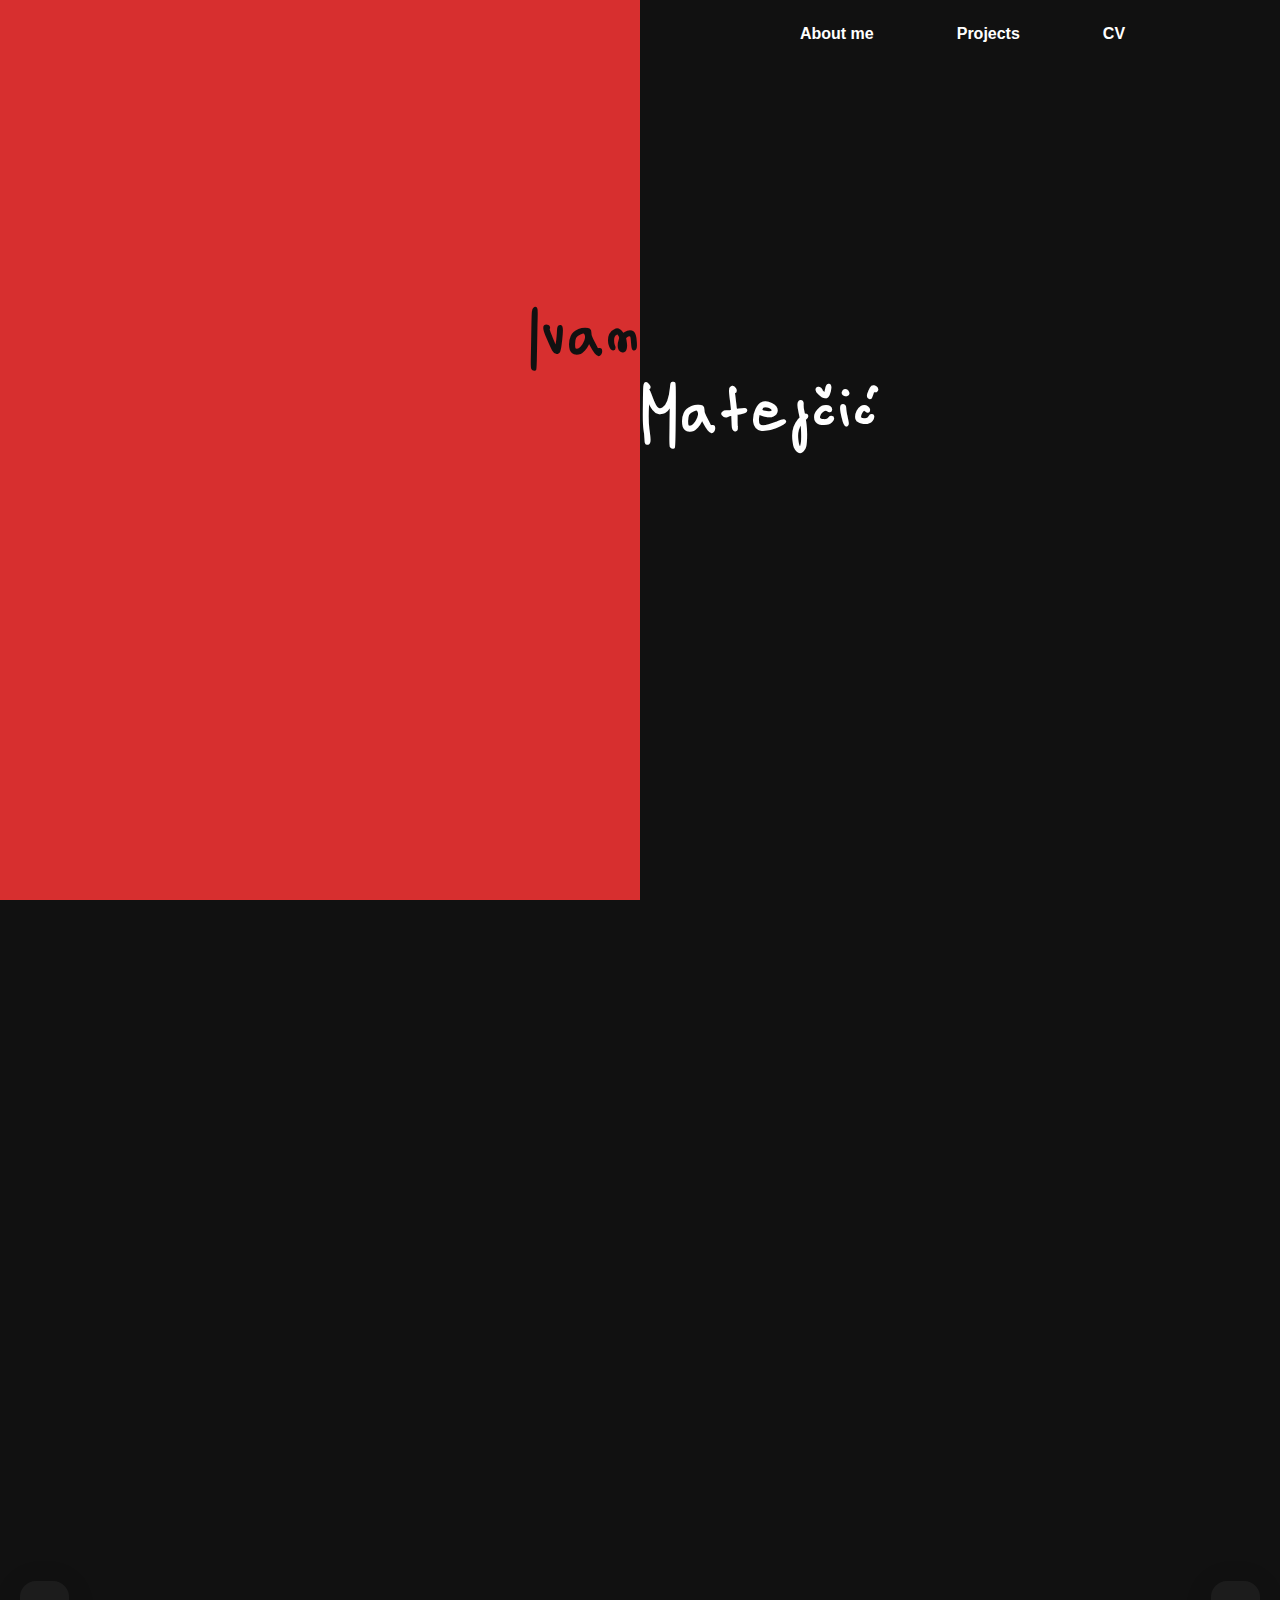
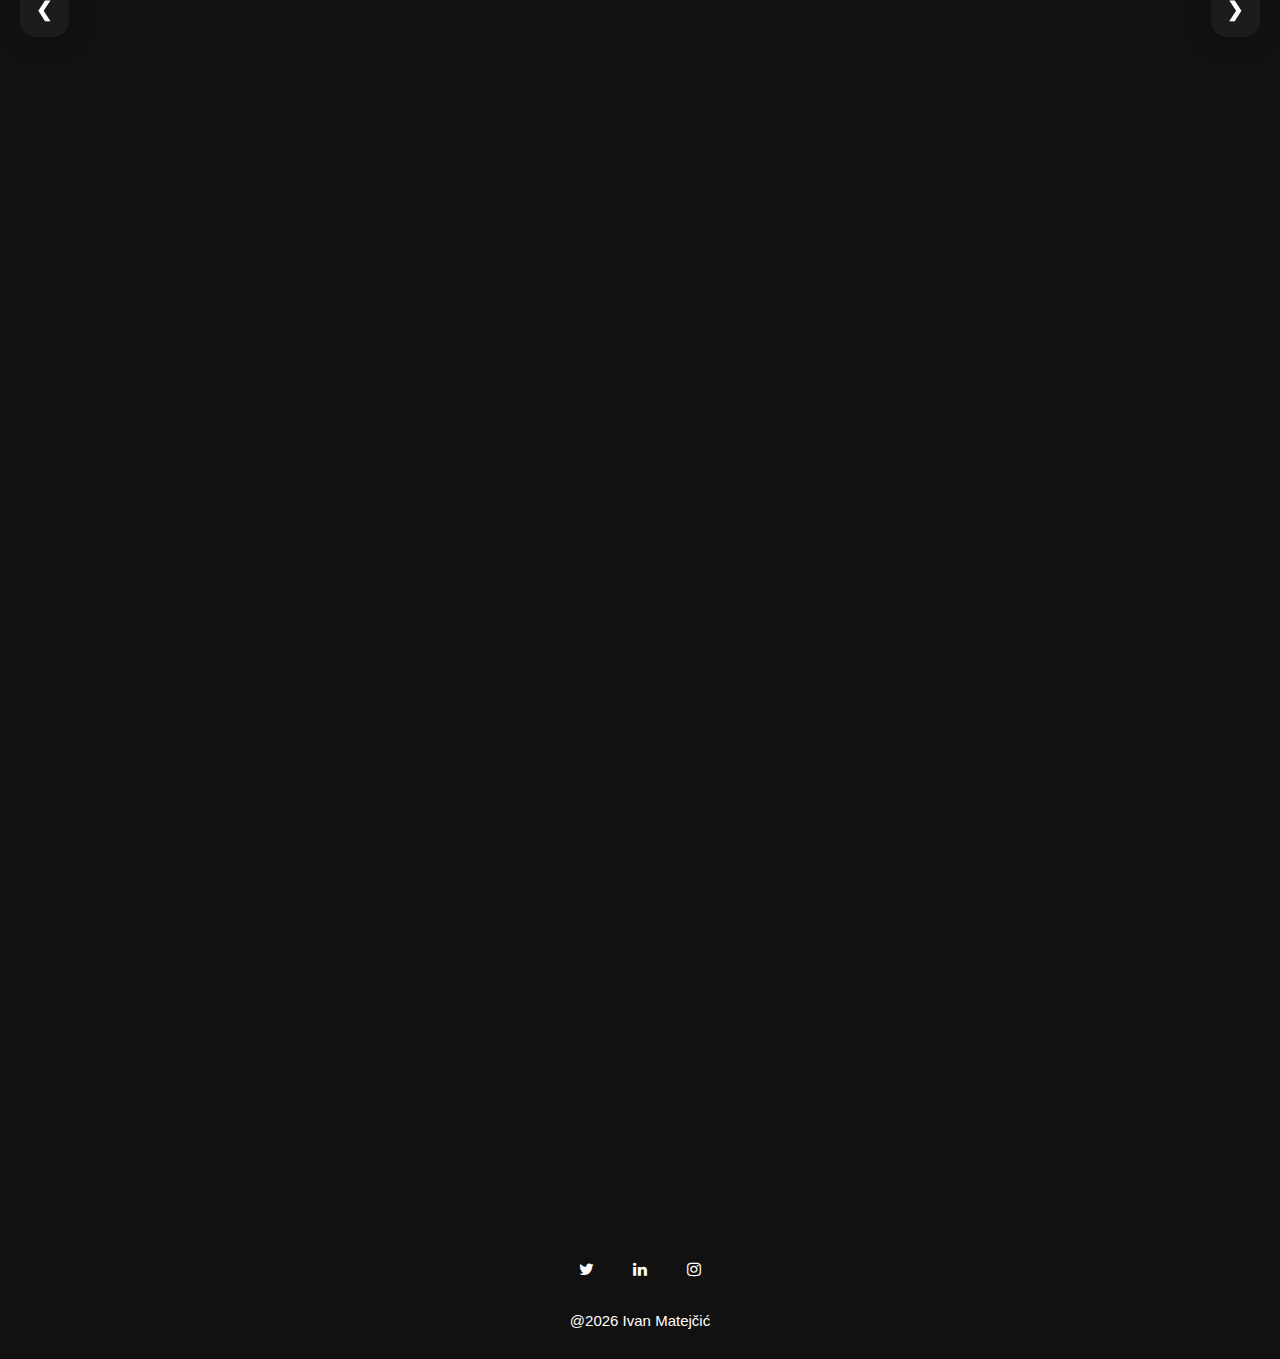
<file: index.html>
<!doctype html>
<html lang="en">
<head>
    <meta charset="utf-8">
    <meta name="viewport" content="width=device-width, initial-scale=1.0">
    <title>Ivan Matejčić - Home</title>
    <link rel="icon" type="image/x-icon" href="img/favicon.ico">
    <link rel="stylesheet" href = "css/index.css">
    <script src = "js/index.js"></script>
    <script src = "https://cdn.lordicon.com/ritcuqlt.js"></script>
    <link rel="stylesheet" href="https://cdnjs.cloudflare.com/ajax/libs/font-awesome/4.7.0/css/font-awesome.min.css">
</head>

<body>
    <div class = "intro-wrapper">
        <div class = "left-side" >
            <div class = "floating" id = "ivan">
                <h1>Ivan</h1>
            </div>
            <div class = "animated animatedFadeInUp fadeInUp" id = "cs">
                <h2>CS</h2>
            </div>
        </div>
        <div class = "right-side">
            <nav class = "navbar">
                <ul id = "navbar-list">
                    <li class = "navbar-effect">
                        <a class = "active" href = "index.html">   
                            About me 
                            <abbr title = "About me">
                                <lord-icon
                                    src="https://cdn.lordicon.com/bhfjfgqz.json"
                                    trigger="loop"
                                    delay="1000"
                                    colors="primary:#ffffff"
                                    style="
                                        width:35px;
                                        height:35px;
                                        display: flex;
                                        justify-content: center;">
                                </lord-icon>
                            </abbr>
                        </a>
                    </li>
                    <li class = "navbar-effect">
                        <a  href = "projects.html">
                            Projects
                            <abbr title = "Take a look at some of my projects!">
                                <lord-icon
                                    src="https://cdn.lordicon.com/fpmskzsv.json"
                                    trigger="loop"
                                    delay="1000"
                                    colors="primary:#ffffff"
                                    style="
                                        width:35px;
                                        height:35px;
                                        display: flex;
                                        justify-content: center;">
                                </lord-icon>
                            </abbr>
                        </a>
                    </li>
                    <li class = "navbar-effect">
                        <a onclick="openCV()">
                            CV
                            <abbr title = "See my CV!">
                                <lord-icon
                                    src="https://cdn.lordicon.com/iiixgoqp.json"
                                    trigger="loop"
                                    delay="2000"
                                    colors="primary:#ffffff"
                                    style="
                                        width:35px;
                                        height:35px;
                                        display: flex;
                                        justify-content: center;">
                                </lord-icon>
                            </abbr>
                        </a>
                    </li>
                </ul>
                <a class="icon" onclick="myFunction()">
                    <i class = "fa fa-bars"></i>
                </a>
            </nav>
            <div class = "floating" id = "matejcic">
                <h1>Matejčić</h1>
            </div>
            <div class = "animated animatedFadeInUp fadeInUp" id = "student">
                <h2>STUDENT</h2>
            </div>
        </div>
    </div>

    <div class = "about-me">
        <div class = "about-me-div">
            <div class = "about-me-title animated animatedFadeInUp fadeInUp" >
                <h1>ABOUT ME</h1>
            </div>
            <div class = "slide-container">
                <div class = "opis opis-active animated animatedFadeInUp fadeInUp">
                    <p class = "about-me-title-2">Hello there! 👋</p>
                    <p style = "line-height: 35px;">
                    My name is Ivan.<br>
                    I am a 23 year old student junior software developer currently studying computer science at the University of Rijeka! 🏫<br>
                    I live in Crikvenica, Croatia.<br>
                    In my free time I enjoy going to the gym, the beach, hanging out with friends, watching Formula 1 races and learning about new things related to IT!<br><br></p>
                    <p style = "font-size: 25px; font-weight: bold;">Education</p>
                    <p style = "line-height: 35px;">
                    In 2019 I graduated from Pazinski kolegij high school, a private school with public rights (2015 - 2019).<br>
                    Currently, I am studying computer/information science at the University of Rijeka<br> (2019 - present).<br>
                    I am in my final year of college, chasing that masters degree!<br>  
                    </p>
                </div>
                <div class = "opis animated animatedFadeInUp fadeInUp">
                    <p class = "about-me-title-2">IT knowledge and interests:</p>
                    <p style = "line-height: 35px;">
                    When it comes to IT, I'm knowledgeable in both frontend and backend programming as well as designing and styling UX interface<br>
                    I'm currently working on improving my Angular and .NET CRUD knowledge and really enjoying the experience!<br><br></p>
                    <p style = "font-size: 25px; font-weight: bold;">My skills include: 🤓<br></p>
                    <p style = "line-height: 35px;">
                    Frontend & backend programming (Angular, .NET Core, Django),<br>
                    Programming in TypeScript, Python & C++,<br>
                    Database (MySQL, Postgres, Firebase),<br>
                    Git, Azure DevOps,<br>
                    OS: Windows, Linux (Ubuntu) & Mac OS,<br><br>
                    Other: Unity, Blender, Figma, Microsoft Office.
                    </p>
                </div>
                <a class="prev" onclick="plusSlides(-1)">❮</a>
                <a class="next" onclick="plusSlides(1)">❯</a>
            </div>
        </div>
        <div class = "slika">
            <img class = "animated animatedFadeInUp fadeInUp" src = "img/Ja_2.JPG">
        </div>
    </div>
    <footer style = "background-color: #111;">
        <div class = "social">
            <a href = "https://twitter.com/__yessirskiii__" class = "fa fa-twitter"></a>
            <a href = "https://www.linkedin.com/in/ivan-matej%C4%8Di%C4%87-066b1175/" class = "fa fa-linkedin"></a>
            <a href = "https://www.instagram.com/ivanmatejcic_/" class = "fa fa-instagram"></a>
        </div>
        <p style = "background-color: #111; color: white;margin:  0 auto;padding:  30px;text-align: center;align-items: center; font-size: 15px;">@<script>document.write(new Date().getFullYear());</script> Ivan Matejčić</p>
    </footer>
</body>
</html>
</file>
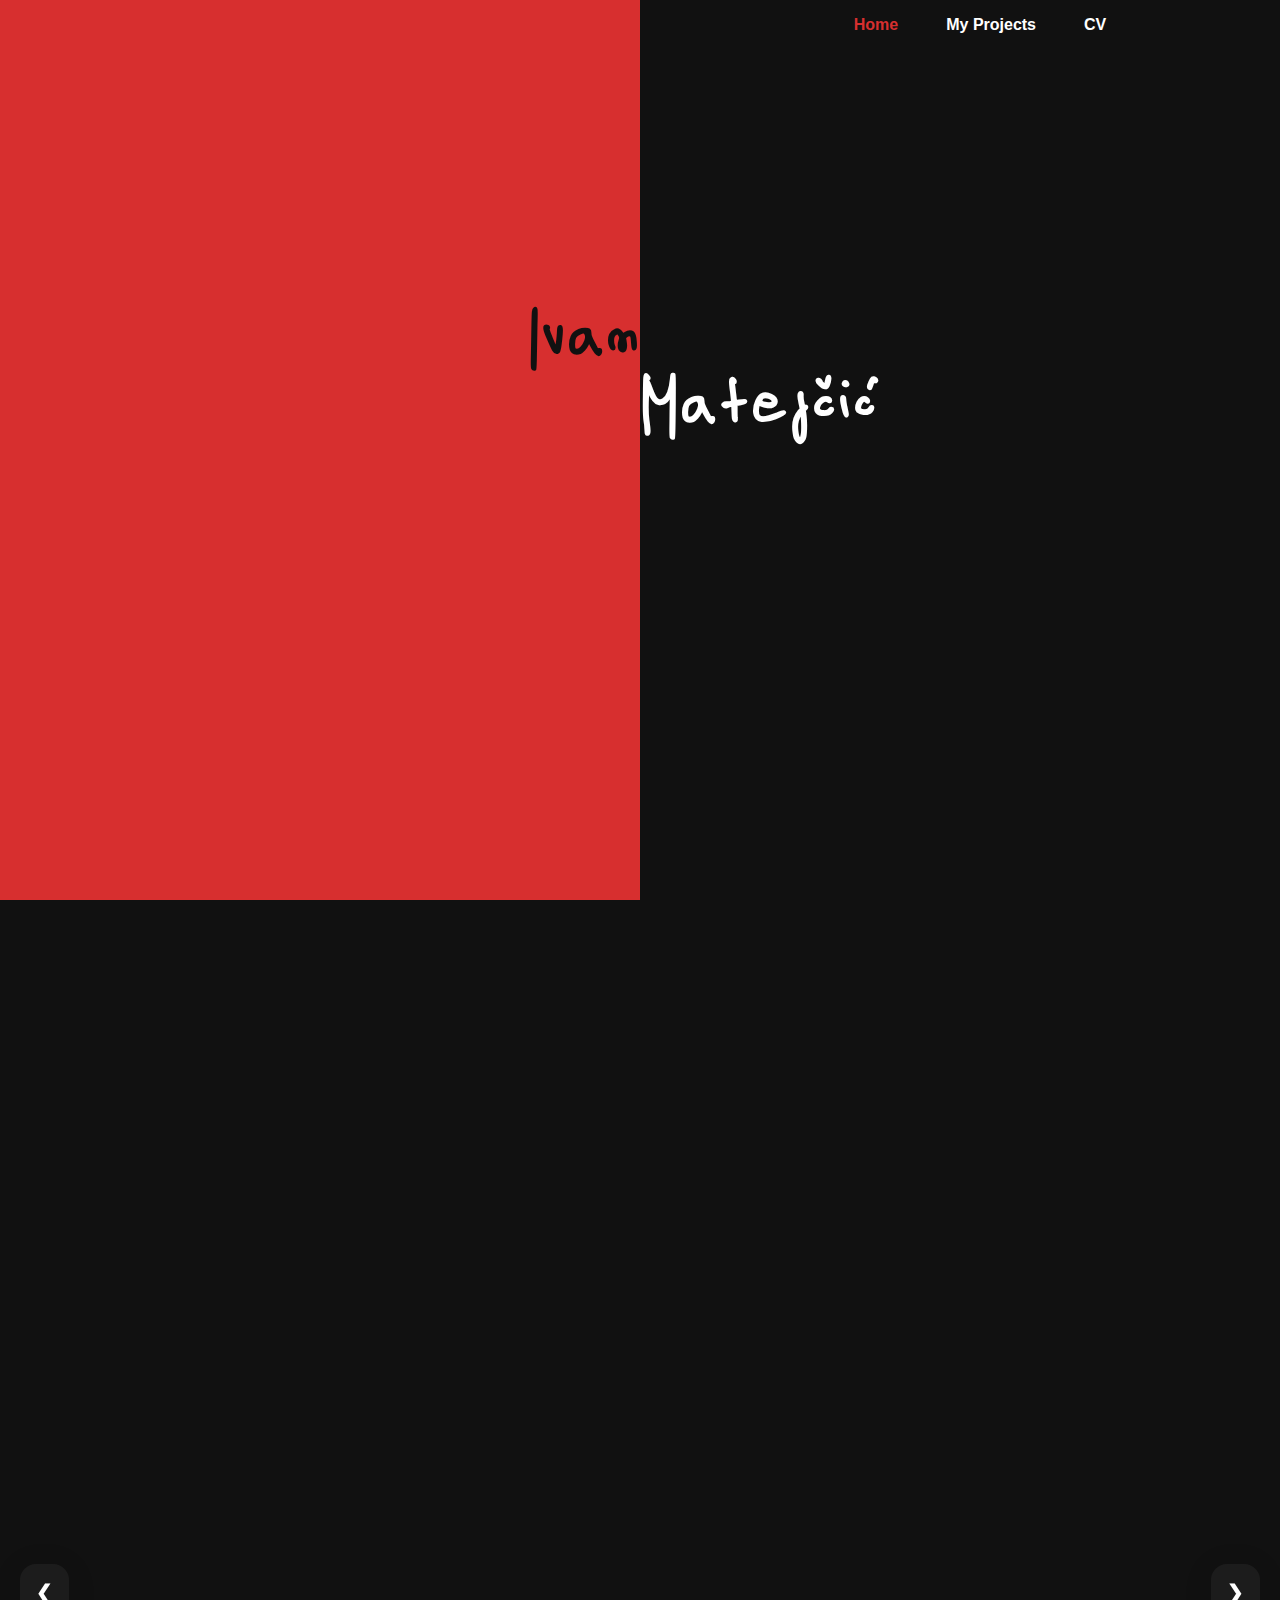
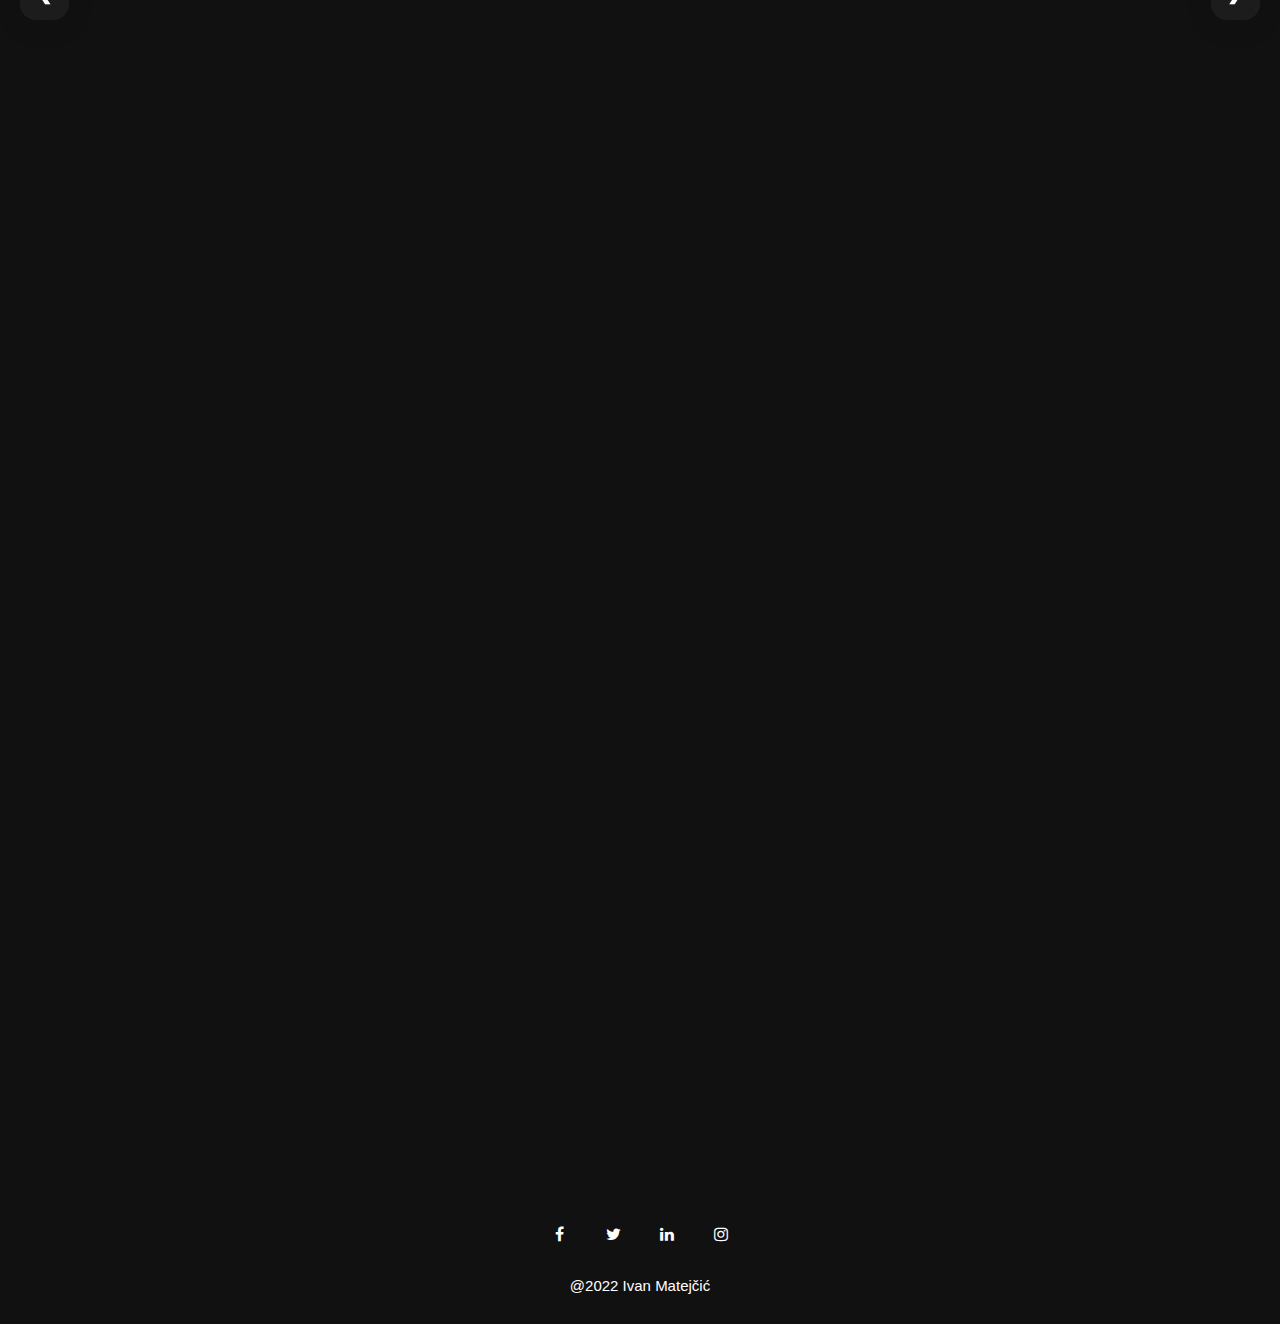
<file: ePortfolio.html>
<!doctype html>
<html lang="en">
<head>
    <meta charset="utf-8">
    <meta name="viewport" content="width=device-width, initial-scale=1.0">
    <title>Ivan Matejčić - Home</title>
    <link rel="stylesheet" href = "css/ePortfolio.css">
    <script src = "js/ePortfolio.js"></script>
    <link rel="stylesheet" href="https://cdnjs.cloudflare.com/ajax/libs/font-awesome/4.7.0/css/font-awesome.min.css">
</head>

<body>
    <div class = "intro-wrapper">
        <div class = "left-side" >
            <div class = "floating" id = "ivan">
                <h1>Ivan</h1>
            </div>
            <div class = "animated animatedFadeInUp fadeInUp" id = "cs">
                <h2>CS</h2>
            </div>
        </div>
        <div class = "right-side">
            <nav class = "navbar">
                <ul id = "navbar-list">
                    <li class = "navbar-effect"><a class = "active" href = "ePortfolio.html">Home</a></li>
                    <li class = "navbar-effect"><a  href = "projects.html">My Projects</a></li>
                    <li class = "navbar-effect"><a href = "Ivan Matejčić_CV.docx">CV</a></li>
                </ul>
                <a href="javascript:void(0);" class="icon" onclick="myFunction()">
                    <i class = "fa fa-bars"></i>
                </a>
            </nav>
            <div class = "floating" id = "matejcic">
                <h1>Matejčić</h1>
            </div>
            <div class = "animated animatedFadeInUp fadeInUp" id = "student">
                <h2>STUDENT</h2>
            </div>
        </div>
    </div>

    <div class = "about-me">
        <div class = "about-me-div">
            <div class = "about-me-title animated animatedFadeInUp fadeInUp" >
                <h1>ABOUT ME</h1>
            </div>
            <div class = "slide-container">
                <div class = "opis opis-active animated animatedFadeInUp fadeInUp">
                    <p class = "about-me-title-2">Hi! 👋</p>
                    <p style = "line-height: 35px;">
                    My name is Ivan.<br>
                    I am a 21 year old computer science student.<br>
                    I live in a small town called Tribalj, which is a 5 minute drive from Crikvenica, Croatia.<br>
                    In my free time I enjoy being a gym rat, goint to the beach, hanging out with friends, watching Formula 1 races and learning about new things related to IT!<br><br></p>
                    <p style = "font-size: 25px; font-weight: bold;">Education</p>
                    <p style = "line-height: 35px;">
                    In 2019 I graduated from Pazinski kolegij high school, a private school with public rights (2015 - 2019).<br>
                    Currently, I am studying computer/information science at the University of Rijeka<br> (2019 - present).<br>
                    I am in my third year of college, chasing that bachelors degree!<br>
                    </p>
                </div>
                <div class = "opis animated animatedFadeInUp fadeInUp">
                    <p class = "about-me-title-2">IT skills and knowledge:</p>
                    <p style = "line-height: 35px;">
                    When it comes to IT, I am knowledgeable in both frontend and backend programming.<br>
                    I favour frontend programming aswell as styling and designing interfaces.<br><br>
                    <p style = "font-size: 25px; font-weight: bold;">My skills include:<br></p>
                    <p style = "line-height: 35px;">
                    Programming in C++ & Python,<br>
                    Frontend & backend programming (HTML, CSS, JavaScript & Django),<br>
                    Unity,<br>
                    Wordpress,<br>
                    Microsoft Office,<br>
                    SQL basics,<br>
                    Blender, Figma, Adobe Photoshop & Adobe Illustrator basics,<br>
                    OS: Windows, Linux (Ubuntu) & MacOS.
                    </p>
                </div>
                <a class="prev" onclick="plusSlides(-1)">❮</a>
                <a class="next" onclick="plusSlides(1)">❯</a>
            </div>
        </div>
        <div class = "slika">
            <img class = "animated animatedFadeInUp fadeInUp" src = "img/Ja_2.JPG">
        </div>
    </div>
    <footer style = "background-color: #111;">
        <div class = "social">
            <a href = "https://www.facebook.com/matejcicivan1" class = "fa fa-facebook"></a>
            <a href = "https://twitter.com/__yessirskiii__" class = "fa fa-twitter"></a>
            <a href = "https://www.linkedin.com/in/ivan-matej%C4%8Di%C4%87-066b1175/" class = "fa fa-linkedin"></a>
            <a href = "https://www.instagram.com/ivanmatejcic_/" class = "fa fa-instagram"></a>
        </div>
        <p style = "background-color: #111; color: white;margin:  0 auto;padding:  30px;text-align: center;align-items: center; font-size: 15px;">@2022 Ivan Matejčić</p>
    </footer>
</body>
</html>
</file>
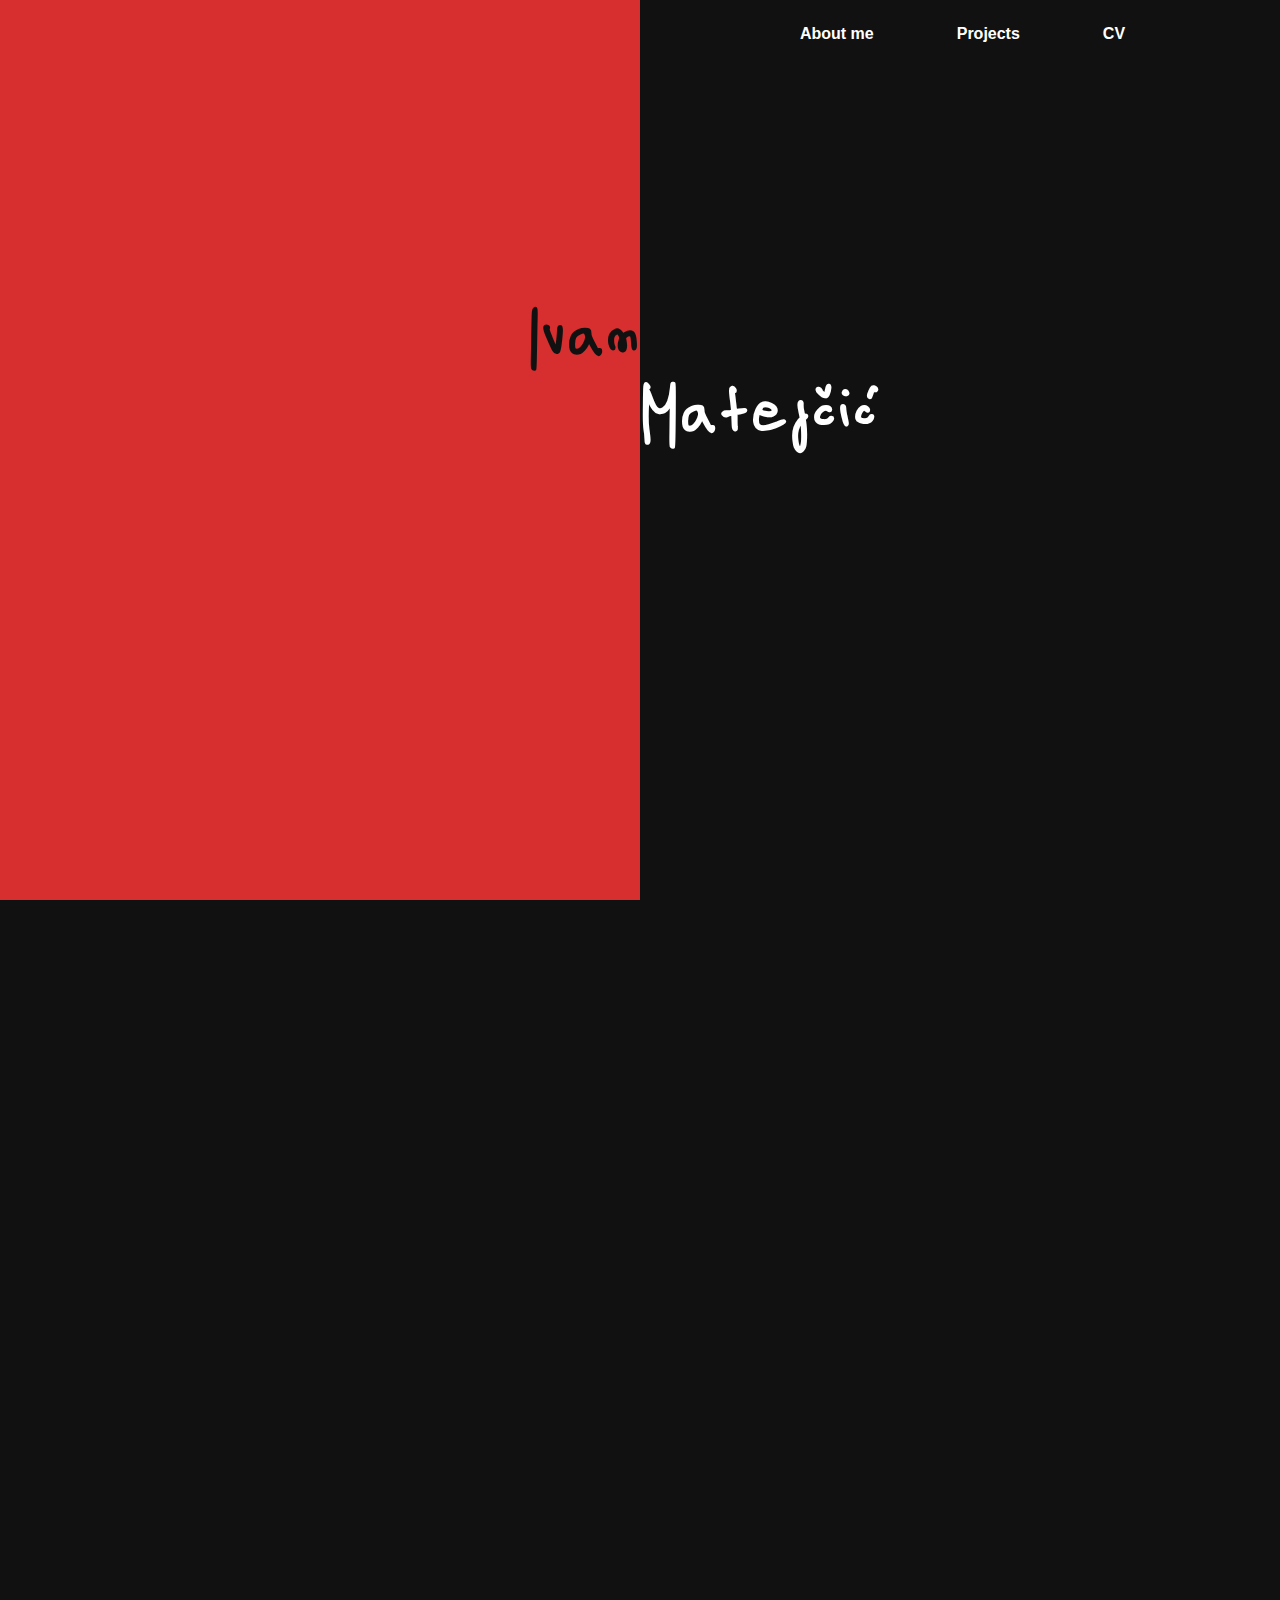
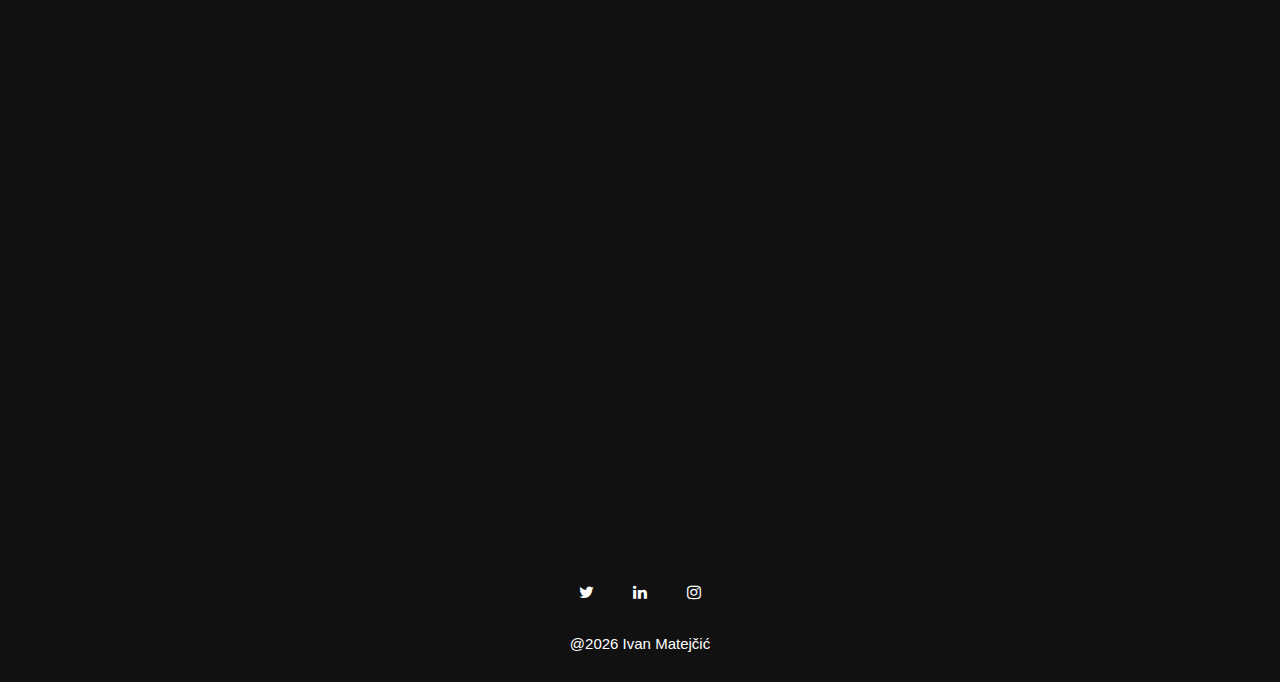
<file: projects.html>
<!doctype html>
<html lang="en">

<head>
    <meta charset="utf-8">
    <meta name="viewport" content="width=device-width, initial-scale=1.0">
    <title>Ivan Matejčić - Projects</title>
    <link rel="icon" type="image/x-icon" href="img/favicon.ico">
    <link rel="stylesheet" href = "css/index.css">
    <script src = "js/index.js"></script>
    <script src = "https://cdn.lordicon.com/ritcuqlt.js"></script>
    <link rel="stylesheet" href="https://fonts.googleapis.com/icon?family=Material+Icons">
    <link rel="stylesheet" href="https://cdnjs.cloudflare.com/ajax/libs/font-awesome/4.7.0/css/font-awesome.min.css">
</head>

<body>

    <div class = "intro-wrapper">
        <div class = "left-side" >
            <div class = "floating" id = "ivan">
                <h1>Ivan</h1>
            </div>
            <div class = "animated animatedFadeInUp fadeInUp" id = "cs">
                <h2>MY</h2>
            </div>
        </div>
        <div class = "right-side">
            <nav class = "navbar">
                <ul id = "navbar-list">
                    <li class = "navbar-effect">
                        <a href = "index.html">
                            About me
                            <abbr title = "About me">
                                <lord-icon
                                    src="https://cdn.lordicon.com/bhfjfgqz.json"
                                    trigger="loop"
                                    delay="1000"
                                    colors="primary:#ffffff"
                                    style="
                                        width:35px;
                                        height:35px;
                                        display: flex;
                                        justify-content: center;">
                                </lord-icon>
                            </abbr>
                        </a>
                    </li>
                    <li class = "navbar-effect">
                        <a class = "active" href = "projects.html">
                            Projects
                            <abbr title = "Take a look at some of my projects!">
                                <lord-icon
                                    src="https://cdn.lordicon.com/fpmskzsv.json"
                                    trigger="loop"
                                    delay="1000"
                                    colors="primary:#ffffff"
                                    style="
                                        width:35px;
                                        height:35px;
                                        display: flex;
                                        justify-content: center;">
                                </lord-icon>
                            </abbr>
                        </a>
                    </li>
                    <li class = "navbar-effect">
                        <a onclick="openCV()">
                            CV
                            <abbr title = "See my CV!">
                                <lord-icon
                                    src="https://cdn.lordicon.com/iiixgoqp.json"
                                    trigger="loop"
                                    delay="2000"
                                    colors="primary:#ffffff"
                                    style="
                                        width:35px;
                                        height:35px;
                                        display: flex;
                                        justify-content: center;">
                                </lord-icon>
                            </abbr>
                        </a>
                    </li>
                </ul>
                <a href="javascript:void(0);" class="icon" onclick="myFunction()">
                    <i class = "fa fa-bars"></i>
                </a>
            </nav>
            <div class = "floating" id = "matejcic">
                <h1>Matejčić</h1>
            </div>
            <div class = "animated animatedFadeInUp fadeInUp" id = "student">
                <h2>PROJECTS</h2>
            </div>
        </div>
    </div>

    <div class = "projects-container">
        <div class = "projects animated animatedFadeInUp fadeInUp">
            <div id = "project-image">
                <img id = "project-image-djat" src = "img/djat_.png">
            </div>
            <div class = "project-text-wrapper">
                <h2 id = "project-heading">Djat</h2>
                <p id = "project-description">
                    Django chat application that allows users to sign up, choose a room/channel, as well as send and recieve messaages from other active users.<br></p>
                <p id = "project-description-smaller">This project was made using Django, JavaScript, HTML & CSS.</p><br>
                <p id = "release-date">Release date: September 2, 2022.</p>
                <div>
                    <a href = "https://github.com/IvanMatejcic/Djat" class="material-icons" id = "github-link1">open_in_new</a>
                </div>
            </div>
        </div>
        <div class = "projects languide animated animatedFadeInUp fadeInUp">
            <div class = "projects-image-languide-parent project-image">
                <img id = "project-image-languide" src = "img/LanGuide_.png">
            </div>
            <div class = "project-text-wrapper">
                <h2 id = "project-heading">LanGuide mobile app</h2>
                <p id = "project-description">
                    LanGuide is a mobile service which allows its users to sign up, view all users, results and languages used in courses.<br></p>
                <p id = "project-description-smaller">This project was made using Xamarin Forms and C# with an Android emulator.</p><br>
                <p id = "release-date">Release date: September 8, 2022.</p>
                <div>
                    <a href = "https://github.com/IvanMatejcic/Zavrsni_RDMA" class="material-icons" id = "github-link1">open_in_new</a>
                </div>
            </div>
        </div>
        <div class = "projects animated animatedFadeInUp fadeInUp">
            <div id = "project-image">
                <img id = "project-image2" src = "img/muzej_kukaca_1.png">
            </div>
            <div class = "project-text-wrapper">
                <h2 id = "project-heading">Insect Museum</h2>
                <p id = "project-description">
                    This is a virtual insect museum made with the intent to allow users to view our gallery of exotic insects.<br>
                    Users who create an account can also edit, delete or add their own insects into the gallary.<br></p>
                <p id = "project-description-smaller">This project was made with Django (python), HTML & CSS.</p><br>
                <p id = "release-date">Release date: December 7, 2021.</p>
                <div>
                    <a href = "https://github.com/IvanMatejcic/muzej_kukaca" class="material-icons" id = "github-link1">open_in_new</a>
                </div>
            </div>
        </div>
        <div class = "projects animated animatedFadeInUp fadeInUp">
            <div id = "project-image">
                <img id = "project-image2" src = "img/stopwatch-app.png">
            </div>
            <div class = "project-text-wrapper">
                <h2 id = "project-heading">Stopwatch App</h2>
                <p id = "project-description">
                    Basic stopwatch app.<br>
                    All stopwatch functionalities; start, stop & reset triggers.<br></p>
                <p id = "project-description-smaller">This project was made with JavaScript, HTML & CSS.</p><br>
                <p id = "release-date">Release date: September 23, 2021.</p>
                <div>
                    <a href = "https://github.com/IvanMatejcic/Stoperica_app" class="material-icons" id = "github-link2">open_in_new</a>
                </div>
            </div>
        </div>
        <div class = "projects animated animatedFadeInUp fadeInUp">
            <div id = "project-image">
                <img id = "project-image2" src = "img/Gym_Admin_App.png">
            </div>
            <div class = "project-text-wrapper">
                <h2 id = "project-heading">Gym Admin App</h2>
                <p id = "project-description">
                    Console application simulating a gym management system.<br>
                    User can add, delete gym members, edit their info aswell as manage their subscription; view subscription details or renew it.</p>
                <p id = "project-description-smaller">This project was made with C++.</p><br>
                <p id = "release-date">Release date: February 9, 2021.</p>
                <div>
                    <a href = "https://github.com/IvanMatejcic/Gym_app" class="material-icons" id = "github-link3">open_in_new</a> 
                </div>
            </div>
        </div>
        <div class = "projects animated animatedFadeInUp fadeInUp">
            <div id = "project-image">
                <img id = "project-image2" src = "img/android_app.png">
            </div>
            <div class = "project-text-wrapper">
                <h2 id = "project-heading">Android Sensor App</h2>
                <p id = "project-description">
                    Android app which uses the device's accelerometer to determine its precise location.<br>
                    An emulator aswell as a physical device was used in the process of testing this application.<br></p>
                <p id = "project-description-smaller">This project was made with TypeScript, JavaScript & CSS.</p><br>
                <p id = "release-date">Release date: April 2, 2022.</p>
                <div>
                    <a href = "https://github.com/IvanMatejcic/SensorApp" class="material-icons" id = "github-link4">open_in_new</a>
                </div>
            </div>
        </div> 
    </div>
    <footer style = "background-color: #111;">
        <div class = "social">
            <a href = "https://twitter.com/__yessirskiii__" class = "fa fa-twitter"></a>
            <a href = "https://www.linkedin.com/in/ivan-matej%C4%8Di%C4%87-066b1175/" class = "fa fa-linkedin"></a>
            <a href = "https://www.instagram.com/ivanmatejcic_/" class = "fa fa-instagram"></a>
        </div>
        <p style = "background-color: #111; color: white;margin:  0 auto;padding:  30px;text-align: center;align-items: center; font-size: 15px;">@<script>document.write(new Date().getFullYear());</script> Ivan Matejčić</p>
    </footer> 
</body>
</html>
</file>
<file: css/index.css>
@charset "utf-8";

/*GENERAL*/

html, body
{
    margin: auto 0;
    font-family: Inter, -apple-system, BlinkMacSystemFont, "Segoe UI", Roboto, Oxygen, Ubuntu, Cantarell, "Fira Sans", "Droid Sans", "Helvetica Neue", sans-serif;
}

body::-webkit-scrollbar{
    display: none;
}

body {
    -ms-overflow-style: none;
    scrollbar-width: none;
}

* 
{
    box-sizing: border-box;
}

h1{
    font-size: 80px;
}

h2{
    font-size: 40px;
}

p{
    font-size: 20px;
}

/*NAVBAR*/

#navbar-list{
    list-style-type: none;
    display: flex;
    gap: 3rem;
    justify-content: center;
}

a{
    text-decoration: none;
    color: white;
    font-weight: bold;
    transition: 0.3s;
    display: flex;
    align-items: center;
}

#skills{
    font-size: 20px;
}

a:hover{
    transition: 0.3s;
    transform: scale(1.5);
}

.navbar-effect{
    transition: 0.3s;
    cursor: pointer;
}

.navbar-effect:hover{
    transition: 0.3s;
    transform: scale(0.8);
}

.fa-bars::before{
    display: none;
    position: absolute;
    right: 20px;
    top: 20px;
}

/*SPLASH page*/

.intro-wrapper
{
    display: inline-grid;
    width: 100%;
    grid-template-columns: 50% 50%;
    height: 100vh;
}

.left-side
{
    background-color: #D72F2F;
    color: #111;
    text-align: right;
    width: 100%;
}

.right-side
{
    background-color: #111;
    color: white;
    width: 100%;
    text-align: left;
}

#ivan, #matejcic, #cs, #student{
    margin-top: 300px;
}

#ivan, #matejcic{
    font-family: Ivan Matejcic;
}

/*ABOUT ME page*/

.about-me
{
    background-color: #111;
    width: 100%;
    display: inline-grid;
    grid-template-columns: 50% 50%;
}

.about-me-title
{
    color: white;
    padding: 15px;
    text-align: left;
    margin: 100px 17%;
}

.about-me-title-2{
    font-size: 30px;
    font-weight: bold;
}

.opis
{
    color: white;
    width: 65%;
    align-items: center;
    justify-content: center;
    margin: 0 auto;
    display: none;
}

.opis-active{
    display: block;
}

.about-me-div
{
    grid-template-rows: 50% 50%;
}

.slika
{
    justify-content: center;
    transition: 0.2s;
    margin: auto 30%;
}

.slika:hover
{
    transform: scale(1.3);
}

img{
    border-radius: .375rem;
    width: 100%;
    height: auto;
}

.slide-container {
    position: relative;
    background: #111;
    margin-left: 50px;
}
  
.prev, .next {
    cursor: pointer;
    position: absolute;
    top: 50%;
    width: auto;
    margin-top: -30px;
    padding: 16px;
    font-weight: bold;
    font-size: 20px;
    user-select: none;
    background: rgba(63, 63, 63, 0.25);
    border-radius: 16px;
    box-shadow: 0 4px 30px rgba(0, 0, 0, 0.1);
    backdrop-filter: blur(10.8px);
    -webkit-backdrop-filter: blur(10.8px);
}

.next {
    position: absolute;
    right: 0;
    border-radius: 16px;
}

.prev:hover, .next:hover {
    background-color: #D72F2F;
    color: #111;
}

.social{
    margin: 0 auto;
    display: flex;
    justify-content: center;
}

.fa{
    width: 50px;
    text-align: center;
    text-decoration: none;
    margin: 5px 2px;
  }

/* PROJECTS sub-page*/

.projects-container{
    background-color: #111;
    display: grid;
    grid-template-columns: 50% 50%;
}

.projects{
    margin: 10%;
    display: flex;
    align-items: center;
    background: rgba(63, 63, 63, 0.25);
    border-radius: 16px;
    box-shadow: 0 4px 30px rgba(0, 0, 0, 0.1);
    backdrop-filter: blur(10.8px);
    -webkit-backdrop-filter: blur(10.8px);
}

#project-image{
    height: 100%;
    width: 100%;
}

#project-image2{
    height: 100%;
    object-fit: cover;
    border-radius: 10px 0 0 10px;
}

#project-image-languide{
    object-fit: cover;
    width: fit-content;
    border-radius: 10px 0 0 10px;
}

#project-image-djat{
    object-fit: cover;
    width: 100%;
    height: 100%;
    border-radius: 10px 0 0 10px;
}

.project-text-wrapper{
    grid-template-columns: 100%;
    padding: 0 45px 0 45px;
}

#project-heading{
    text-align: left;
    vertical-align: top;
    color: white;
}

#project-description{
    text-align: left;
    color: white;
}

#project-description-smaller{
    font-size: 17px;
    color: white;
}

#release-date{
    font-size: 15px;
    color: white;
}

#github-link1{
    color: white;
    display: flex;
    justify-content: flex-end;
    margin: 0 -20px 0 0;
}

#github-link2{
    color: white;;
    display: flex;
    justify-content: flex-end;
    margin: 70px -20px 0 0;
}

#github-link3{
    color: white;
    display: flex;
    justify-content: flex-end;
    margin: 20px -20px 0 0;
}

#github-link4{
    color: white;
    display: flex;
    justify-content: flex-end;
    margin: -10px -20px 0 0;
}

#github-link1:hover, #github-link2:hover, #github-link3:hover, #github-link4:hover{
    transition: 0.3s;
    color:#D72F2F;
    transform: none;
}
  
/* Animacija teksta */

@keyframes fadeInUp {
    from {
        transform: translate3d(0,40px,0)
    }

    to {
        transform: translate3d(0,0,0);
        opacity: 1
    }
}

@-webkit-keyframes fadeInUp {
    from {
        transform: translate3d(0,40px,0)
    }

    to {
        transform: translate3d(0,0,0);
        opacity: 1
    }
}

@keyframes floating {
    0% { transform: translate(0,  0px); }
    50%  { transform: translate(0, 15px); }
    100%   { transform: translate(0, -0px); }   
}

.animated {
    animation-duration: 1s;
    animation-fill-mode: both;
    -webkit-animation-duration: 1s;
    -webkit-animation-fill-mode: both;
}

.animatedFadeInUp {
    opacity: 0
}

.fadeInUp {
    opacity: 0;
    animation-name: fadeInUp;
    -webkit-animation-name: fadeInUp;
}


.floating { 
    animation-name: floating;
    animation-duration: 3s;
    animation-iteration-count: infinite;
    animation-timing-function: ease-in-out;
}

/*media queries*/

@media screen and (max-width: 800px) {
    body{
        flex-direction: column;
    }

    p{
        font-size: 20px;
    }
}

@media screen and (max-width: 1000px)
{
    #cs, #student{
        font-size: 10px;
    }

    .about-me{
        grid-template-columns: 100%;
    }

    .opis, .about-me-title, #skills, .about-me-title-2{
        text-align: center;
    }

    h1{
        font-size: 60px;
    }

    h2{
        font-size: 30px;
    }

    p, li{
        font-size: 15px;
    }

    #project-description-smaller{
        font-size: 14px;
    }

    .about-me-title{
        padding: 10px;
    }

    .projects{
        display: grid;
        grid-template-columns: 100%;
    }

    #project-image2, #project-image-djat{
        border-radius: 10px 10px 0 0;
    }

    #project-image-languide{
        border-radius: 10px;;
    }

    .languide{
        display: flex;
        grid-template-columns: 50% 50%;;
    }

    .projects-image-languide-parent{
        width: fit-content;
    }
}

@media screen and (max-width: 600px)
{
    .about-me-title{
        padding: 5px;
    }

    h2{
        font-size: 20px;
    }

    h1{
        font-size: 40px;
    }

    #navbar-list{
        display: none;
        position: absolute;
    }

    .fa-bars::before{
        display: block;
    }

    .slika{
        transform: scale(1.3);
    }

    .opis, .about-me-title, #skills, .about-me-title-2{
        text-align: center;
    }

    #project-heading{
        font-size: 30px;
    }

    .prev:hover, .next:hover{
        transform: scale(1.1);
    }

    .languide{
        display: grid;
        grid-template-columns: 100%;
    }

    .projects-image-languide-parent{
        margin: auto;
    }
}

@media screen and (max-width: 1900px)
{
    .about-me{
        grid-template-columns: 100%;
    }

    .slika{
        margin: 10% 30%;
    }

    .projects-container{
        grid-template-columns: 100%;
    }

    .slide-container{
        margin: 0 20px 0 20px;
    }
}

@media screen and (max-width: 1400px)
{
    #github-link1, #github-link2, #github-link3, #github-link4{
        margin: 20px -20px 26px 0;
    }    
}

/* MY FONT*/

@font-face {
    font-family: Ivan Matejcic;
    src: url(../fonts/Ivanmatejcic-Regular.ttf);
}

@media screen and (min-width: 2000px)
{
    .about-me{
        height: 100vh;
    }
}
</file>
<file: css/ePortfolio.css>
@charset "utf-8";

/*GENERAL*/

html, body
{
    margin: auto 0;
    font-family: Inter, -apple-system, BlinkMacSystemFont, "Segoe UI", Roboto, Oxygen, Ubuntu, Cantarell, "Fira Sans", "Droid Sans", "Helvetica Neue", sans-serif;
}

body::-webkit-scrollbar{
    display: none;
}

body {
    -ms-overflow-style: none;
    scrollbar-width: none;
}

* 
{
    box-sizing: border-box;
}

h1{
    font-size: 80px;
}

h2{
    font-size: 40px;
}

p{
    font-size: 20px;
}

/*NAVBAR*/

#navbar-list{
    list-style-type: none;
    display: flex;
    gap: 3rem;
    justify-content: center;
}

a{
    text-decoration: none;
    color: white;
    font-weight: bold;
    transition: 0.3s;
}

#skills{
    font-size: 20px;
}

a:hover{
    transition: 0.3s;
    color:#D72F2F;
    transform: scale(1.5);
}

.navbar-effect{
    transition: 0.3s;
}

.navbar-effect:hover{
    transition: 0.3s;
    transform: scale(1.2);
}
  
.active {
    color:#D72F2F;
}

.fa-bars::before{
    display: none;
    position: absolute;
    right: 20px;
    top: 20px;
}

/*SPLASH page*/

.intro-wrapper
{
    display: inline-grid;
    width: 100%;
    grid-template-columns: 50% 50%;
    height: 100vh;
}

.left-side
{
    background-color: #D72F2F;
    color: #111;
    text-align: right;
    width: 100%;
}

.right-side
{
    background-color: #111;
    color: white;
    width: 100%;
    text-align: left;
}

#ivan, #matejcic, #cs, #student{
    margin-top: 300px;
}

#ivan, #matejcic{
    font-family: Ivan Matejcic;
}

/*ABOUT ME page*/

.about-me
{
    background-color: #111;
    width: 100%;
    display: inline-grid;
    grid-template-columns: 50% 50%;
}

.about-me-title
{
    color: white;
    padding: 15px;
    text-align: left;
    margin: 100px 17%;
}

.about-me-title-2{
    font-size: 30px;
    font-weight: bold;
}

.opis
{
    color: white;
    width: 65%;
    align-items: center;
    justify-content: center;
    margin: 0 auto;
    display: none;
}

.opis-active{
    display: block;
}

.about-me-div
{
    grid-template-rows: 50% 50%;
}

.slika
{
    justify-content: center;
    transition: 0.2s;
    margin: auto 30%;
}

.slika:hover
{
    transform: scale(1.3);
}

img{
    border-radius: .375rem;
    width: 100%;
    height: auto;
}

.slide-container {
    position: relative;
    background: #111;
    margin-left: 50px;
}
  
.prev, .next {
    cursor: pointer;
    position: absolute;
    top: 50%;
    width: auto;
    margin-top: -30px;
    padding: 16px;
    font-weight: bold;
    font-size: 20px;
    user-select: none;
    background: rgba(63, 63, 63, 0.25);
    border-radius: 16px;
    box-shadow: 0 4px 30px rgba(0, 0, 0, 0.1);
    backdrop-filter: blur(10.8px);
    -webkit-backdrop-filter: blur(10.8px);
}

.next {
    position: absolute;
    right: 0;
    border-radius: 16px;
}

.prev:hover, .next:hover {
    background-color: #D72F2F;
    color: #111;
}

.social{
    margin: 0 auto;
    display: flex;
    justify-content: center;
}

.fa{
    width: 50px;
    text-align: center;
    text-decoration: none;
    margin: 5px 2px;
  }

/* PROJECTS sub-page*/

.projects-container{
    background-color: #111;
    display: grid;
    grid-template-columns: 50% 50%;
}

.projects{
    margin: 10%;
    display: flex;
    align-items: center;
    background: rgba(63, 63, 63, 0.25);
    border-radius: 16px;
    box-shadow: 0 4px 30px rgba(0, 0, 0, 0.1);
    backdrop-filter: blur(10.8px);
    -webkit-backdrop-filter: blur(10.8px);
}

#project-image{
    height: 100%;
    width: 100%;
}

#project-image2{
    height: 100%;
    object-fit: cover;
    border-radius: 10px 0 0 10px;
}

#project-image-languide{
    object-fit: cover;
    width: fit-content;
    border-radius: 10px 0 0 10px;
}

#project-image-djat{
    object-fit: cover;
    width: 100%;
    height: 100%;
    border-radius: 10px 0 0 10px;
}

.project-text-wrapper{
    grid-template-columns: 100%;
    padding: 0 45px 0 45px;
}

#project-heading{
    text-align: left;
    vertical-align: top;
    color: white;
}

#project-description{
    text-align: left;
    color: white;
}

#project-description-smaller{
    font-size: 17px;
    color: white;
}

#release-date{
    font-size: 15px;
    color: white;
}

#github-link1{
    color: white;
    display: flex;
    justify-content: flex-end;
    margin: 0 -20px 0 0;
}

#github-link2{
    color: white;;
    display: flex;
    justify-content: flex-end;
    margin: 70px -20px 0 0;
}

#github-link3{
    color: white;
    display: flex;
    justify-content: flex-end;
    margin: 20px -20px 0 0;
}

#github-link4{
    color: white;
    display: flex;
    justify-content: flex-end;
    margin: -10px -20px 0 0;
}

#github-link1:hover, #github-link2:hover, #github-link3:hover, #github-link4:hover{
    transition: 0.3s;
    color:#D72F2F;
    transform: none;
}
  
/* Animacija teksta */

@keyframes fadeInUp {
    from {
        transform: translate3d(0,40px,0)
    }

    to {
        transform: translate3d(0,0,0);
        opacity: 1
    }
}

@-webkit-keyframes fadeInUp {
    from {
        transform: translate3d(0,40px,0)
    }

    to {
        transform: translate3d(0,0,0);
        opacity: 1
    }
}

@keyframes floating {
    0% { transform: translate(0,  0px); }
    50%  { transform: translate(0, 15px); }
    100%   { transform: translate(0, -0px); }   
}

.animated {
    animation-duration: 1s;
    animation-fill-mode: both;
    -webkit-animation-duration: 1s;
    -webkit-animation-fill-mode: both;
}

.animatedFadeInUp {
    opacity: 0
}

.fadeInUp {
    opacity: 0;
    animation-name: fadeInUp;
    -webkit-animation-name: fadeInUp;
}


.floating { 
    animation-name: floating;
    animation-duration: 3s;
    animation-iteration-count: infinite;
    animation-timing-function: ease-in-out;
}

/*media queries*/

@media screen and (max-width: 800px) {
    body{
        flex-direction: column;
    }

    p{
        font-size: 20px;
    }
}

@media screen and (max-width: 1000px)
{
    #cs, #student{
        font-size: 10px;
    }

    .about-me{
        grid-template-columns: 100%;
    }

    .opis, .about-me-title, #skills, .about-me-title-2{
        text-align: center;
    }

    h1{
        font-size: 60px;
    }

    h2{
        font-size: 30px;
    }

    p, li{
        font-size: 15px;
    }

    #project-description-smaller{
        font-size: 14px;
    }

    .about-me-title{
        padding: 10px;
    }

    .projects{
        display: grid;
        grid-template-columns: 100%;
    }

    #project-image2, #project-image-djat{
        border-radius: 10px 10px 0 0;
    }

    #project-image-languide{
        border-radius: 10px;;
    }

    .languide{
        display: flex;
        grid-template-columns: 50% 50%;;
    }

    .projects-image-languide-parent{
        width: fit-content;
    }
}

@media screen and (max-width: 600px)
{
    .about-me-title{
        padding: 5px;
    }

    h2{
        font-size: 20px;
    }

    h1{
        font-size: 40px;
    }

    #navbar-list{
        display: none;
        position: absolute;
    }

    .fa-bars::before{
        display: block;
    }

    .slika{
        transform: scale(1.3);
    }

    .opis, .about-me-title, #skills, .about-me-title-2{
        text-align: center;
    }

    #project-heading{
        font-size: 30px;
    }

    .prev:hover, .next:hover{
        transform: scale(1.1);
    }

    .languide{
        display: grid;
        grid-template-columns: 100%;
    }

    .projects-image-languide-parent{
        margin: auto;
    }
}

@media screen and (max-width: 1900px)
{
    .about-me{
        grid-template-columns: 100%;
    }

    .slika{
        margin: 10% 30%;
    }

    .projects-container{
        grid-template-columns: 100%;
    }

    .slide-container{
        margin: 0 20px 0 20px;
    }
}

@media screen and (max-width: 1400px)
{
    #github-link1, #github-link2, #github-link3, #github-link4{
        margin: 20px -20px 26px 0;
    }    
}

/* MY FONT*/

@font-face {
    font-family: Ivan Matejcic;
    src: url(../fonts/Ivanmatejcic-Regular.ttf);
}

@media screen and (min-width: 2000px)
{
    .about-me{
        height: 100vh;
    }
}
</file>
